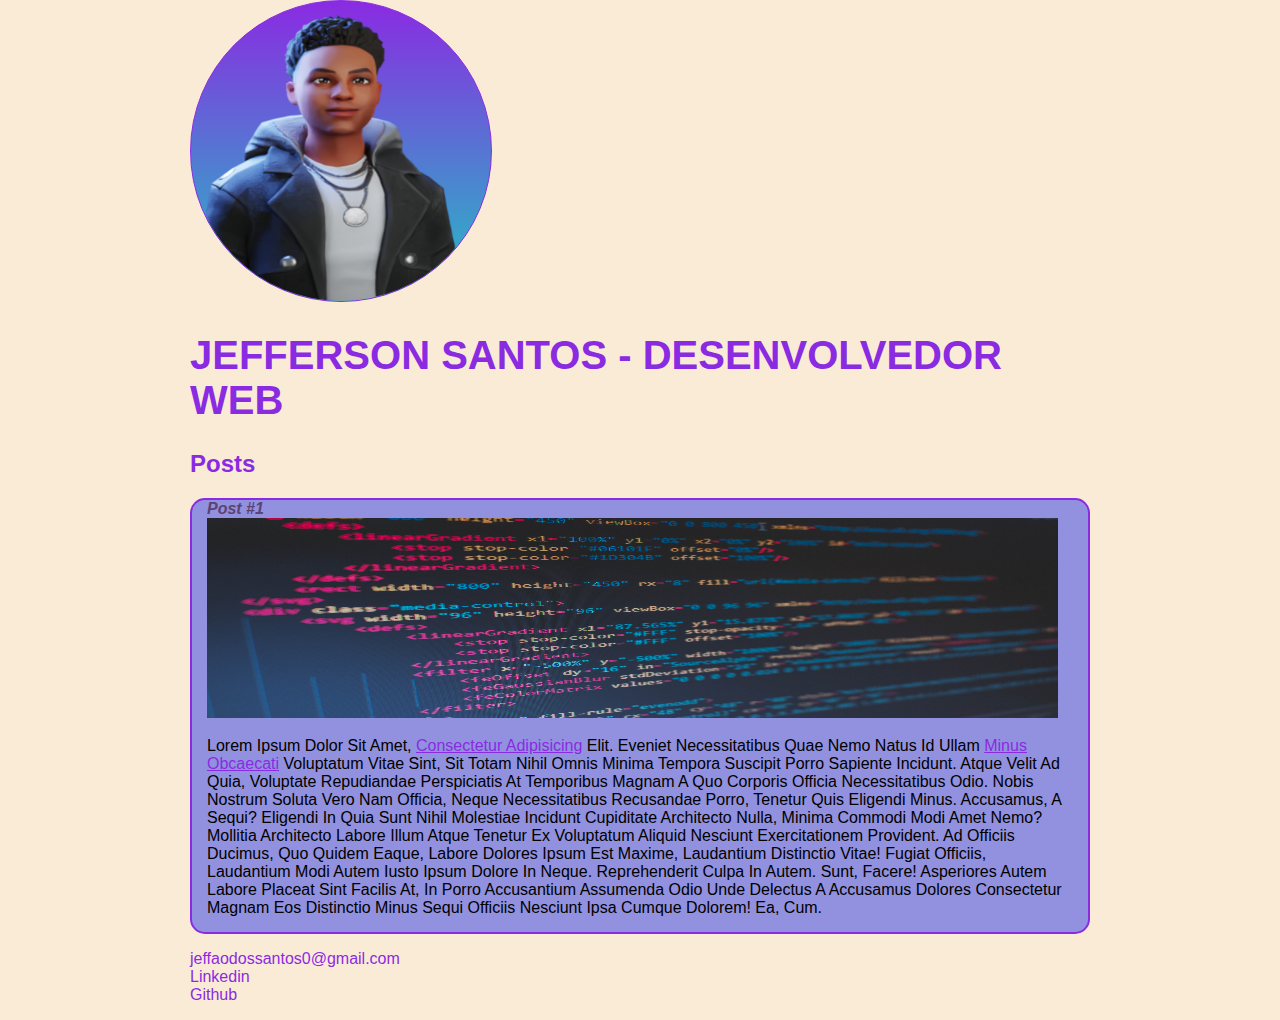
<file: intro-criacao-website-html5-css3/index.html>
<!DOCTYPE html>
<html lang="en">
<head>
    <meta charset="UTF-8">
    <meta http-equiv="X-UA-Compatible" content="IE=edge">
    <meta name="viewport" content="width=device-width, initial-scale=1.0">
    <title>Jefferson Santos - Desenvolvedor web</title>

    <link rel="stylesheet" href="style.css">
</head>
<body>
    <header>
        <img src="imgs/Check_out_my_Ready_Player_Me_avatar_-removebg-preview.webp" alt="Jefferson versão digital" class="photo">
        <h1 id="title">Jefferson Santos - Desenvolvedor Web</h1>
    </header>
    <section>
        <h2 class="subtitle">Posts</h2>
        <article class="post">
            <header>
                <h3 class="post_title">Post #1</h3><img src="imgs/florian-olivo-4hbJ-eymZ1o-unsplash.jpg" alt="Código SVG" class="post_image">

            </header>
            <p class="post_content">
                Lorem ipsum dolor sit amet, <a href="https://www.linkedin.com/in/jefferson-santos-b22701231/" target="_blank">consectetur adipisicing</a> elit. Eveniet necessitatibus quae nemo natus id ullam <a href="mailto:jeffaodossantos0@gmail.com">minus obcaecati</a> voluptatum vitae sint, sit totam nihil omnis minima tempora suscipit porro sapiente incidunt.
                Atque velit ad quia, voluptate repudiandae perspiciatis at temporibus magnam a quo corporis officia necessitatibus odio. Nobis nostrum soluta vero nam officia, neque necessitatibus recusandae porro, tenetur quis eligendi minus.
                Accusamus, a sequi? Eligendi in quia sunt nihil molestiae incidunt cupiditate architecto nulla, minima commodi modi amet nemo? Mollitia architecto labore illum atque tenetur ex voluptatum aliquid nesciunt exercitationem provident.
                Ad officiis ducimus, quo quidem eaque, labore dolores ipsum est maxime, laudantium distinctio vitae! Fugiat officiis, laudantium modi autem iusto ipsum dolore in neque. Reprehenderit culpa in autem. Sunt, facere!
                Asperiores autem labore placeat sint facilis at, in porro accusantium assumenda odio unde delectus a accusamus dolores consectetur magnam eos distinctio minus sequi officiis nesciunt ipsa cumque dolorem! Ea, cum.
            </p>
        </article>
    </section>
    <footer>
        <ul class="contacts_list">
            <li><a href="mailto:jeffaodossantos0@gmail.com">jeffaodossantos0@gmail.com</a></li>
            <li><a href="https://www.linkedin.com/in/jefferson-santos-b22701231/" target="_blank">Linkedin</a></li>
            <li><a href="https://github.com/JeffersonDevWeb" target="_blank">Github</a></li>
        </ul>
    </footer>
</body>
</html>
</file>
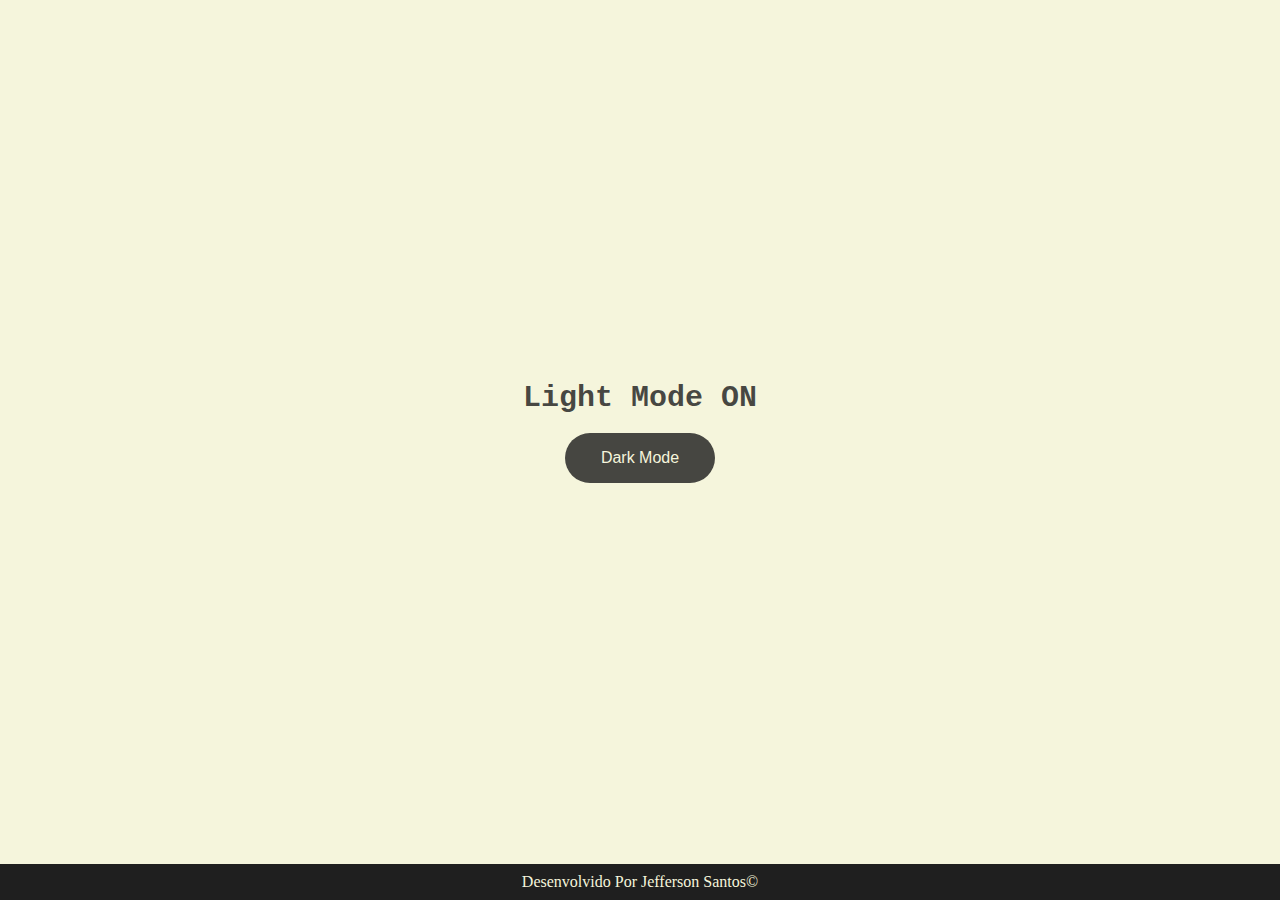
<file: Curso-JavaScript/DarkMode/index.html>
<!DOCTYPE html>
<html lang="pt-br">
    <head>
        <meta charset="utf-8">
        <meta http-equiv="X-UA-Compatible" content="IE=edge">
        <title>Dark Mode</title>
        <meta name="description" content="">
        <meta name="viewport" content="width=device-width, initial-scale=1">
        <link rel="stylesheet" href="style.css">
    </head>
    <body>
        <main>
            <h1 class="actualMode">Light Mode ON</h1><br>
            <button type="button" class="mode-selector">Dark Mode</button>
        </main>

        <footer>Desenvolvido Por Jefferson Santos&copy; </footer>
        <script src="script.js" async defer></script>
    </body>
</html>
</file>
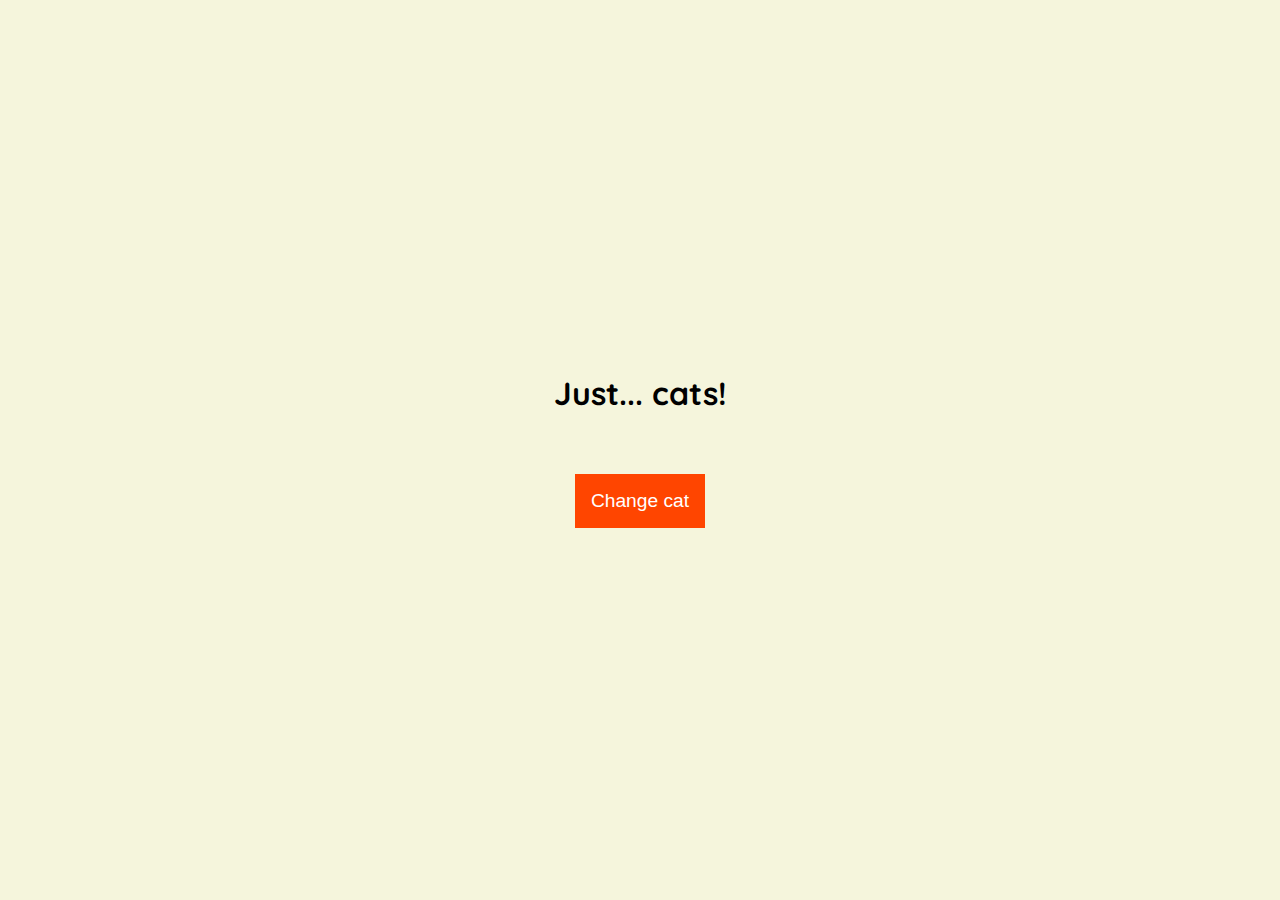
<file: Curso-JavaScript/js-assincrono/index.html>
<!DOCTYPE html>
<html lang="pt-br">
	<head>
		<meta charset="UTF-8" />
		<meta http-equiv="X-UA-Compatible" content="IE=edge" />
		<meta name="viewport" content="width=device-width, initial-scale=1.0" />
		<link rel="stylesheet" href="style.css" />
		<title>Just... cats!</title>
	</head>
	<body>
		<main>
			<h1>Just... cats!</h1>
			<picture id="cat"></picture><br />
			<button id="change-cat">Change cat</button>
		</main>
		<script src="script.js"></script>
	</body>
</html>
</file>
<file: intro-criacao-website-html5-css3/style.css>
body{
    background-color: antiquewhite;
    font-family: Verdana, Geneva, Tahoma, sans-serif;
    max-width: 900px;
    margin: auto;
}

#title, .subtitle{
    color: blueviolet;
}

#title {
    font-size: 40px;
    text-transform: uppercase;
}

a {
    text-decoration: underline;
    color: blueviolet;
}

.post_title{
    font-size: 16px;
    font-style: italic;
    margin: 0 0 0 15px;
    color: rgb(92, 67, 115);
}

.post {
    background-color: rgb(145, 145, 223);
    border: 2px solid #8a2be2;
    border-radius: 15px;
    margin: 0 0 15px 0;
}

.post_content {
    text-transform: capitalize;
    margin: 15px;
}

.post_image {
    margin: 0 0 0 15px;
    width: 95%;
    height: 200px;
}

.photo {
    border-radius: 50%;
    border: 1px solid #8a2be2;
    height: 300px;
    width: 300px;
    background: rgb(34,193,195);
    background: linear-gradient(0deg, rgba(34,193,195,1) 0%, rgba(138,43,226,1) 100%);
}



.contacts_list {
    list-style-type: none;
    padding-left: 0px;
}

.contacts_list li a {
    text-decoration: none;
}
</file>
<file: Curso-JavaScript/DarkMode/style.css>
* {
  margin: 0;
  padding: 0;
  box-sizing: border-box;
}

body {
  background-color: beige;
  text-align: center;
  transition: 0.5s;
}

main {
  height: 96vh;
  width: 100%;
  display: flex;
  flex-direction: column;
  align-items: center;
  justify-content: center;
}

footer {
    background-color: #1f1f1f;
    color: beige;
    height: 4vh;
    display: flex;
    flex-direction: column;
    justify-content: center;
}

.actualMode {
  font-family: "Courier New", Courier, monospace;
  font-size: 30px;
  color: #1f1f1fd2;
  transition: 0.3s;
}

.mode-selector {
  border: none;
  width: 150px;
  height: 50px;

  background-color: #1f1f1fd2;
  color: beige;
  font-family: Arial, Helvetica, sans-serif;
  font-size: 16px;

  border-radius: 30px;
  cursor: pointer;
  transition: 0.3s;
}

.mode-selector:hover {
  background-color: #1f1f1f;
}

.dark {
  background-color: #1f1f1f;
}

.dark .mode-selector {
  background-color: beige;
  color: #1f1f1f;
}

.dark .actualMode {
  color: beige;
}

.dark footer {
    background-color: beige;
    color: #1f1f1f;
}
</file>
<file: Curso-JavaScript/js-assincrono/style.css>
@import url('https://fonts.googleapis.com/css2?family=Quicksand:wght@400;500;600&display=swap');

body {
	display: flex;
	align-items: center;
	justify-content: center;
	font-family: 'Quicksand', sans-serif;
	height: 100vh;
	margin: 0;
	background-color: beige;
}

img {
	max-width: 600px;
	border-radius: 30px;
}

main {
	text-align: center;
}

button {
	border: 0;
	font-size: 1.2rem;
	font-weight: 500;
	padding: 16px;
	background: orangered;
	color: white;
	margin: 20px 0;
	cursor: pointer;
	transition: all 0.3s ease-in-out;
}

button:hover {
	background: orange;
}
</file>
